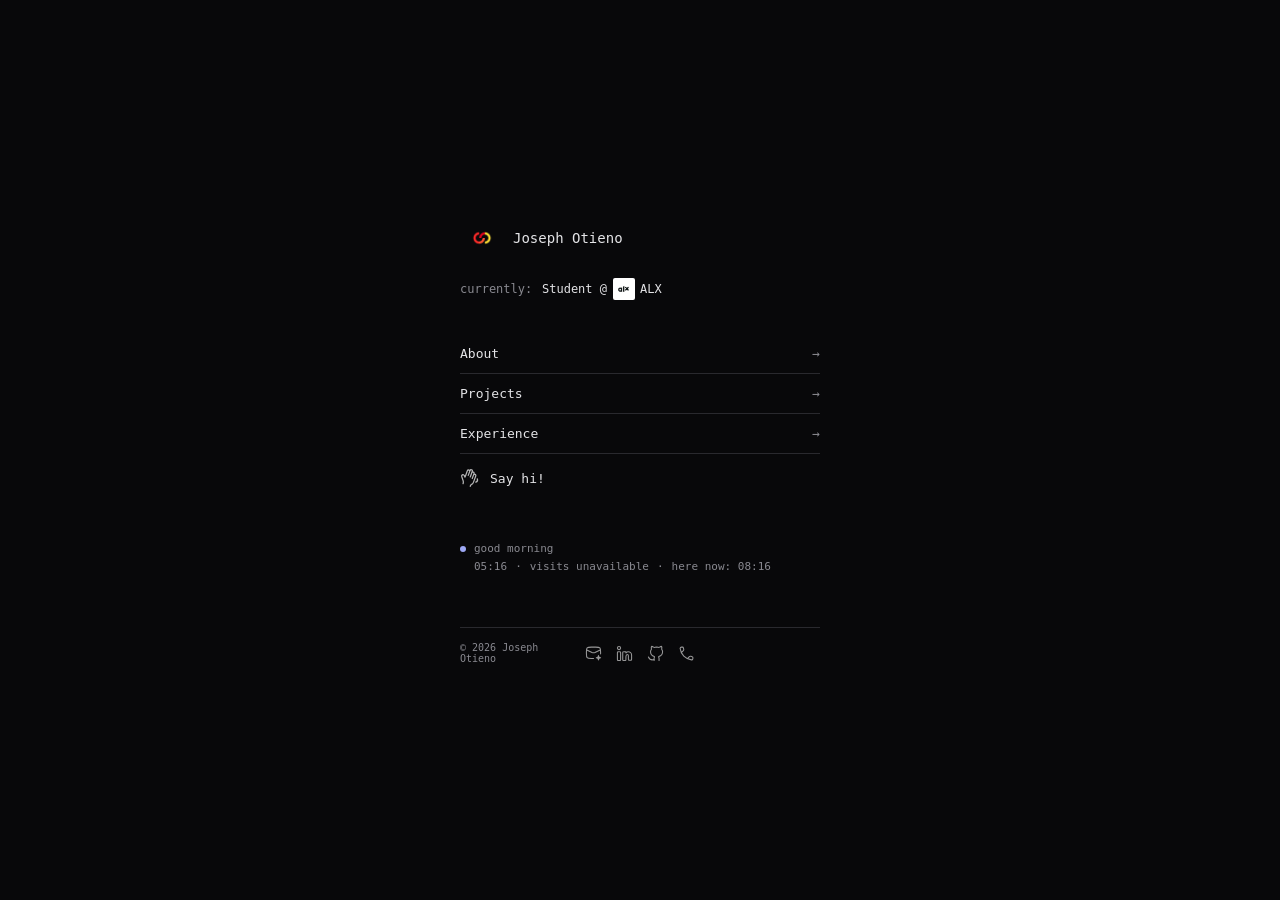
<file: index.html>
<!doctype html>
<html lang="en">
  <head>
    <meta charset="UTF-8" />
    <meta name="viewport" content="width=device-width, initial-scale=1.0" />
    <meta
      name="description"
      content="Joseph Otieno is a Nairobi-based Cloud Data Engineer and product builder."
    />
    <meta name="theme-color" content="#08080a" />
    <title>Joseph Otieno</title>
    <link rel="icon" href="favicon.png" type="image/png" sizes="192x192" />
    <link rel="apple-touch-icon" href="assets/personal-logo.png" />
    <link rel="preload" href="assets/personal-logo.png" as="image" />
    <link rel="stylesheet" href="styles.css" />
  </head>
  <body>
    <main class="profile" id="top">
      <header class="profile-header">
        <img class="brand-symbol" src="assets/personal-logo.png" alt="" />
        <h1>Joseph Otieno</h1>
      </header>

      <p class="currently-row">
        <span>currently:</span>
        <strong>Student @ <span class="alx-mark"><img src="assets/alx-logo.png" alt="" /><a href="https://www.alxafrica.com/" target="_blank" rel="noreferrer">ALX</a></span></strong>
      </p>

      <nav class="section-nav" aria-label="Portfolio sections">
        <a href="about.html">About <span aria-hidden="true">→</span></a>
        <a href="projects.html">Projects <span aria-hidden="true">→</span></a>
        <a href="experience.html">Experience <span aria-hidden="true">→</span></a>
      </nav>

      <div class="contact-row">
        <a class="say-hi" href="contact.html">
          <img src="assets/icons/waving-hand.svg" alt="" aria-hidden="true" />
          Say hi!
        </a>
      </div>

      <div class="local-status" aria-label="Visitor local time and location, Nairobi time, and site-wide visit count">
        <p class="status-greeting"><span class="location-dot"></span><span id="local-greeting">good night in Nairobi</span></p>
        <p class="status-details">
          <time id="local-time">--:--</time>
          <span aria-hidden="true">·</span>
          <span id="visit-count">visits unavailable</span>
          <span aria-hidden="true">·</span>
          <time id="nairobi-time" aria-label="Time in Nairobi">here now: --:--</time>
        </p>
      </div>

      <footer class="site-footer">
        <span>© <span id="year">2026</span> Joseph Otieno</span>
        <div class="footer-socials" aria-label="Contact and social links">
          <a href="mailto:24otienojoseph@gmail.com" aria-label="Email Joseph"><img src="assets/icons/email.svg" alt="" /></a>
          <a href="https://www.linkedin.com/in/joseph-otieno-data" target="_blank" rel="noreferrer" aria-label="Joseph on LinkedIn"><img src="assets/icons/linkedin.svg" alt="" /></a>
          <a href="https://github.com/Frosty-Medusir" target="_blank" rel="noreferrer" aria-label="Joseph on GitHub"><img src="assets/icons/github.svg" alt="" /></a>
          <a href="tel:+254115509192" aria-label="Call Joseph"><img src="assets/icons/phone.svg" alt="" /></a>
        </div>
      </footer>
    </main>
    <script src="script.js"></script>
  </body>
</html>
</file>
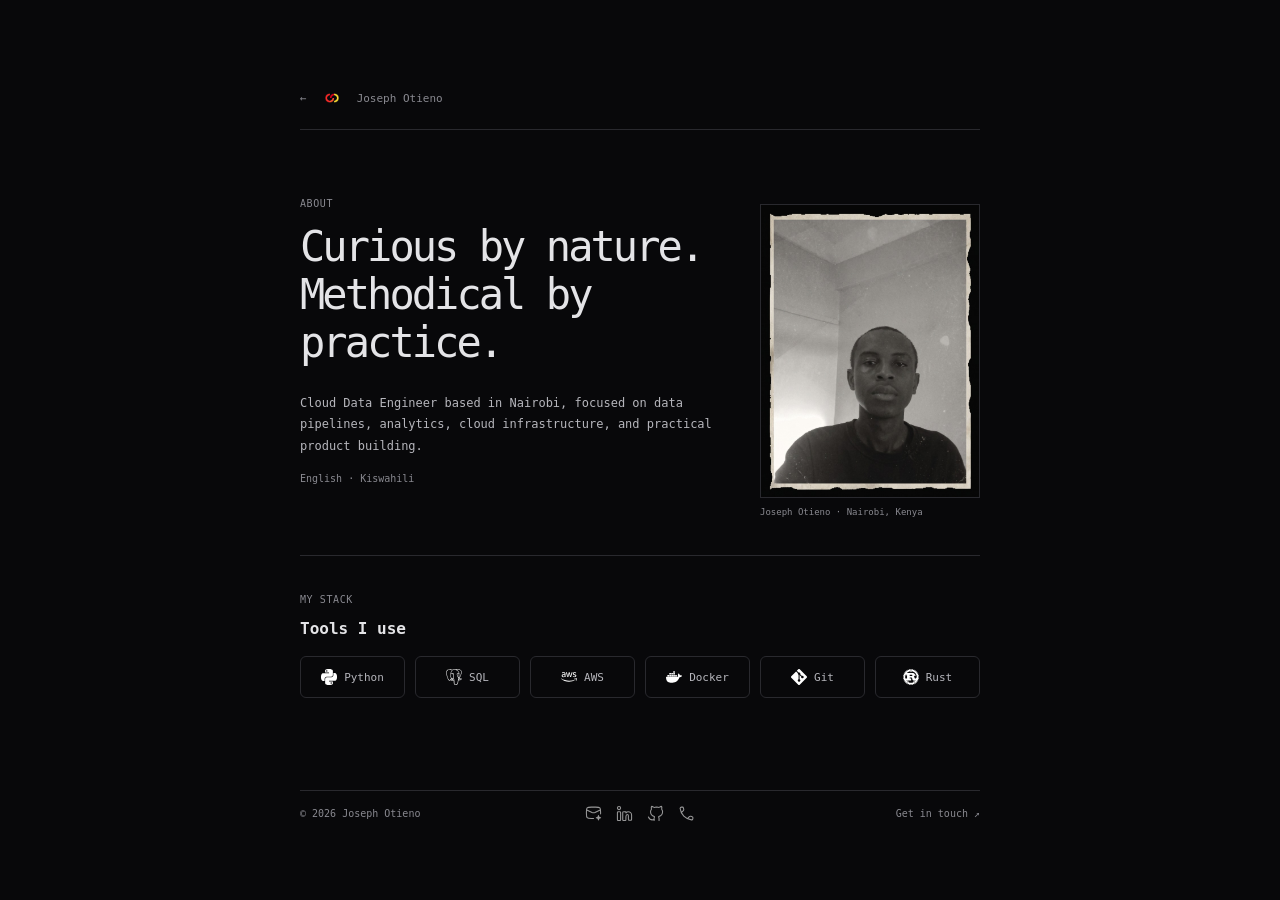
<file: about.html>
<!doctype html>
<html lang="en">
  <head>
    <meta charset="UTF-8" />
    <meta name="viewport" content="width=device-width, initial-scale=1.0" />
    <meta name="description" content="About Joseph Otieno, a Nairobi-based Cloud Data Engineer." />
    <meta name="theme-color" content="#08080a" />
    <title>About — Joseph Otieno</title>
    <link rel="icon" href="favicon.png" type="image/png" sizes="192x192" />
    <link rel="apple-touch-icon" href="assets/personal-logo.png" />
    <link rel="stylesheet" href="styles.css" />
  </head>
  <body>
    <main class="page-shell">
      <header class="page-top">
        <a class="home-link" href="index.html"><span aria-hidden="true">←</span><img src="assets/personal-logo.png" alt="" />Joseph Otieno</a>
      </header>
      <section class="page-content about-page">
        <div>
          <p class="page-kicker">About</p>
          <h1 class="page-title">Curious by nature.<br />Methodical by practice.</h1>
          <p class="page-copy">
            Cloud Data Engineer based in Nairobi, focused on data pipelines,
            analytics, cloud infrastructure, and practical product building.
          </p>
          <p class="languages">English · Kiswahili</p>
        </div>
        <figure class="portrait">
          <img
            src="assets/joseph-otieno.jpg"
            alt="Portrait of Joseph Otieno"
            width="768"
            height="1024"
            decoding="async"
          />
          <figcaption>Joseph Otieno · Nairobi, Kenya</figcaption>
        </figure>
      </section>
      <section class="tools-section" aria-labelledby="tools-heading">
        <p class="page-kicker">My stack</p>
        <h2 id="tools-heading">Tools I use</h2>
        <ul class="tools-list">
          <li><img src="assets/icons/python.svg" alt="" />Python</li>
          <li><img src="assets/icons/sql.svg" alt="" />SQL</li>
          <li><img src="assets/icons/aws.svg" alt="" />AWS</li>
          <li><img src="assets/icons/docker.svg" alt="" />Docker</li>
          <li><img src="assets/icons/git.svg" alt="" />Git</li>
          <li><img src="assets/icons/rust.svg" alt="" />Rust</li>
        </ul>
      </section>
      <footer class="site-footer">
        <span>© <span id="year">2026</span> Joseph Otieno</span>
        <div class="footer-socials" aria-label="Contact and social links">
          <a href="mailto:24otienojoseph@gmail.com" aria-label="Email Joseph"><img src="assets/icons/email.svg" alt="" /></a>
          <a href="https://www.linkedin.com/in/joseph-otieno-data" target="_blank" rel="noreferrer" aria-label="Joseph on LinkedIn"><img src="assets/icons/linkedin.svg" alt="" /></a>
          <a href="https://github.com/Frosty-Medusir" target="_blank" rel="noreferrer" aria-label="Joseph on GitHub"><img src="assets/icons/github.svg" alt="" /></a>
          <a href="tel:+254115509192" aria-label="Call Joseph"><img src="assets/icons/phone.svg" alt="" /></a>
        </div>
        <a href="contact.html">Get in touch ↗</a>
      </footer>
    </main>
    <script src="script.js"></script>
  </body>
</html>
</file>
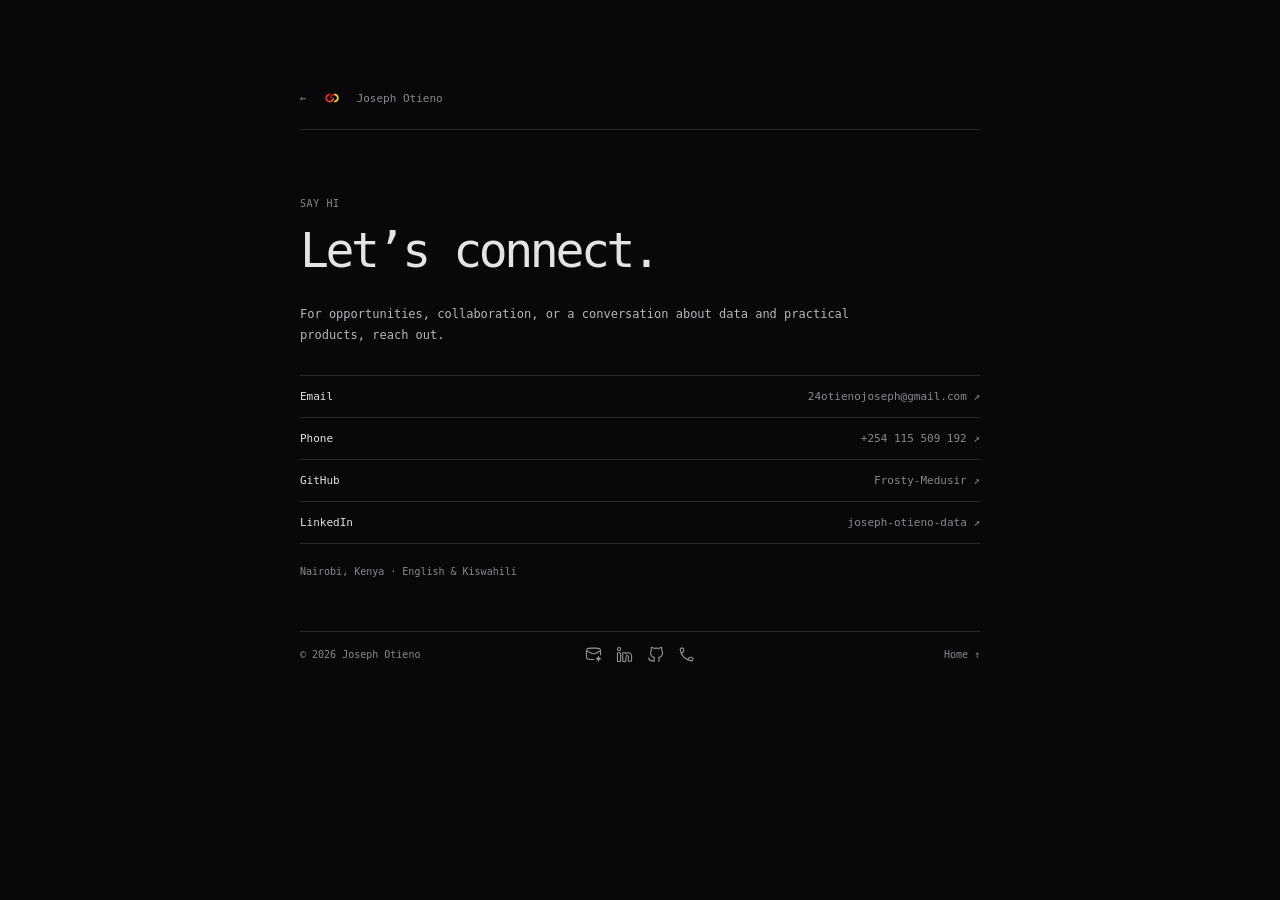
<file: contact.html>
<!doctype html>
<html lang="en">
  <head>
    <meta charset="UTF-8" />
    <meta name="viewport" content="width=device-width, initial-scale=1.0" />
    <meta name="description" content="Contact Joseph Otieno in Nairobi, Kenya." />
    <meta name="theme-color" content="#08080a" />
    <title>Contact — Joseph Otieno</title>
    <link rel="icon" href="favicon.png" type="image/png" sizes="192x192" />
    <link rel="apple-touch-icon" href="assets/personal-logo.png" />
    <link rel="stylesheet" href="styles.css" />
  </head>
  <body>
    <main class="page-shell">
      <header class="page-top">
        <a class="home-link" href="index.html"><span aria-hidden="true">←</span><img src="assets/personal-logo.png" alt="" />Joseph Otieno</a>
      </header>
      <section class="page-content contact-page">
        <p class="page-kicker">Say hi</p>
        <h1 class="page-title">Let’s connect.</h1>
        <p class="page-copy">
          For opportunities, collaboration, or a conversation about data and
          practical products, reach out.
        </p>
        <div class="contact-list">
          <a href="mailto:24otienojoseph@gmail.com">Email <span>24otienojoseph@gmail.com ↗</span></a>
          <a href="tel:+254115509192">Phone <span>+254 115 509 192 ↗</span></a>
          <a href="https://github.com/Frosty-Medusir" target="_blank" rel="noreferrer">GitHub <span>Frosty-Medusir ↗</span></a>
          <a href="https://www.linkedin.com/in/joseph-otieno-data" target="_blank" rel="noreferrer">LinkedIn <span>joseph-otieno-data ↗</span></a>
        </div>
        <p class="project-note">Nairobi, Kenya · English &amp; Kiswahili</p>
      </section>
      <footer class="site-footer">
        <span>© <span id="year">2026</span> Joseph Otieno</span>
        <div class="footer-socials" aria-label="Contact and social links">
          <a href="mailto:24otienojoseph@gmail.com" aria-label="Email Joseph"><img src="assets/icons/email.svg" alt="" /></a>
          <a href="https://www.linkedin.com/in/joseph-otieno-data" target="_blank" rel="noreferrer" aria-label="Joseph on LinkedIn"><img src="assets/icons/linkedin.svg" alt="" /></a>
          <a href="https://github.com/Frosty-Medusir" target="_blank" rel="noreferrer" aria-label="Joseph on GitHub"><img src="assets/icons/github.svg" alt="" /></a>
          <a href="tel:+254115509192" aria-label="Call Joseph"><img src="assets/icons/phone.svg" alt="" /></a>
        </div>
        <a href="index.html">Home ↑</a>
      </footer>
    </main>
    <script src="script.js"></script>
  </body>
</html>
</file>
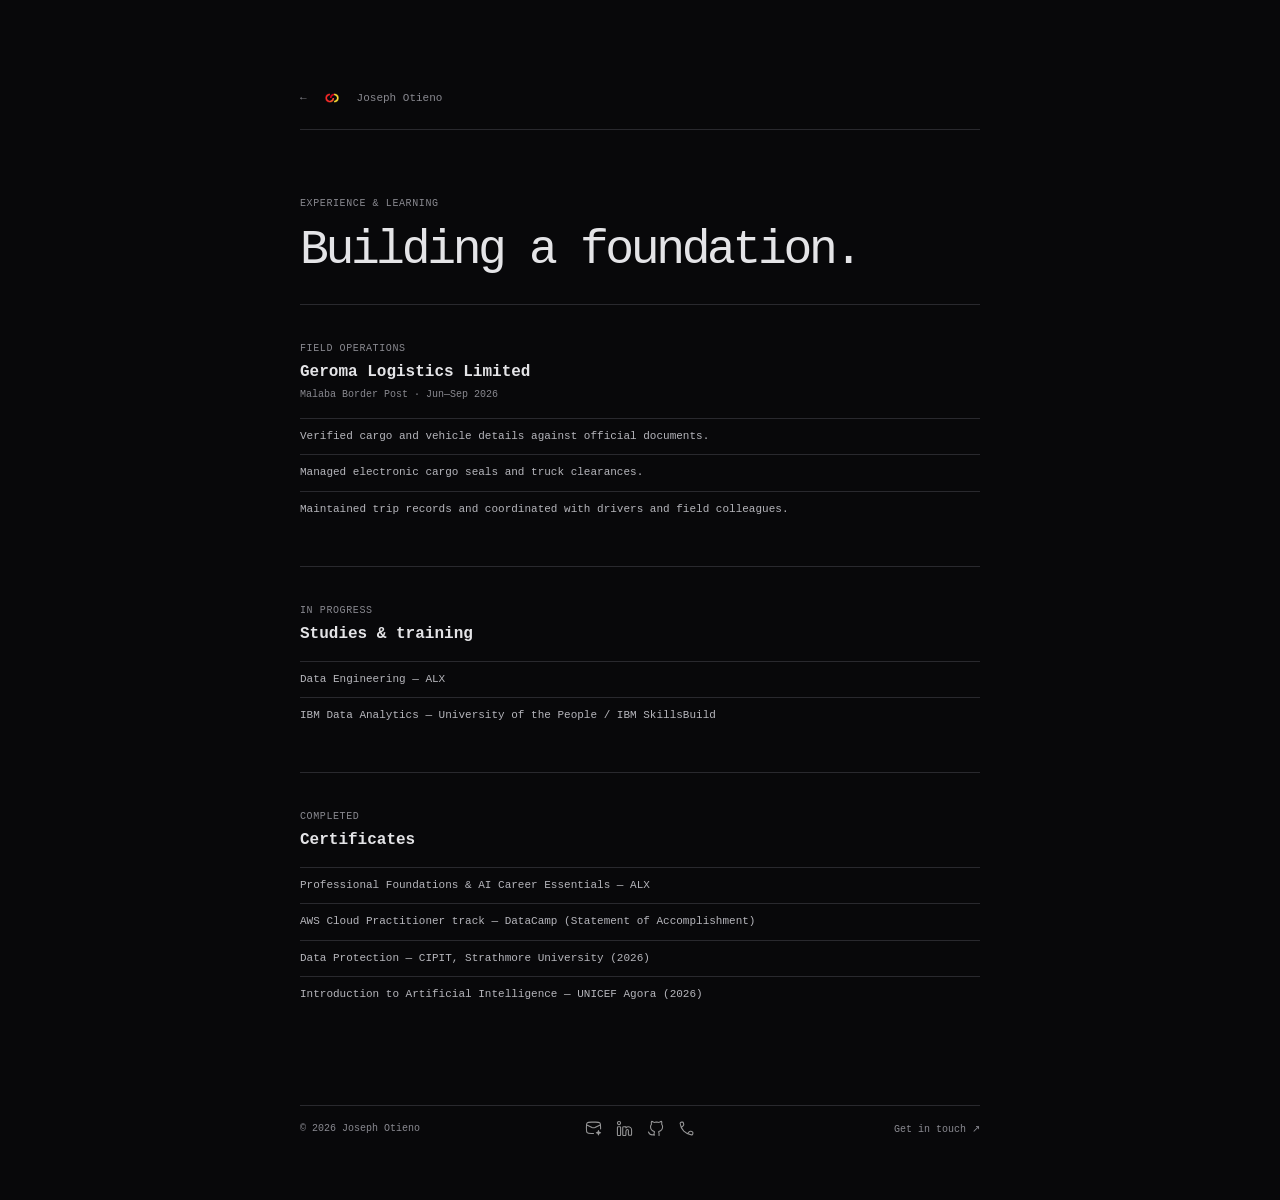
<file: experience.html>
<!doctype html>
<html lang="en">
  <head>
    <meta charset="UTF-8" />
    <meta name="viewport" content="width=device-width, initial-scale=1.0" />
    <meta name="description" content="Joseph Otieno's field operations experience and data engineering studies." />
    <meta name="theme-color" content="#08080a" />
    <title>Experience — Joseph Otieno</title>
    <link rel="icon" href="favicon.png" type="image/png" sizes="192x192" />
    <link rel="apple-touch-icon" href="assets/personal-logo.png" />
    <link rel="stylesheet" href="styles.css" />
  </head>
  <body>
    <main class="page-shell">
      <header class="page-top">
        <a class="home-link" href="index.html"><span aria-hidden="true">←</span><img src="assets/personal-logo.png" alt="" />Joseph Otieno</a>
      </header>
      <section class="page-content">
        <p class="page-kicker">Experience &amp; learning</p>
        <h1 class="page-title">Building a foundation.</h1>

        <article class="experience-page-item">
          <div class="experience-page-heading">
            <div>
              <p class="page-kicker">Field Operations</p>
              <h2>Geroma Logistics Limited</h2>
              <p class="project-note">Malaba Border Post · Jun—Sep 2026</p>
            </div>
          </div>
          <ul class="experience-list">
            <li>Verified cargo and vehicle details against official documents.</li>
            <li>Managed electronic cargo seals and truck clearances.</li>
            <li>Maintained trip records and coordinated with drivers and field colleagues.</li>
          </ul>
        </article>

        <article class="experience-page-item">
          <p class="page-kicker">In progress</p>
          <h2>Studies &amp; training</h2>
          <ul class="experience-list">
            <li>Data Engineering — ALX</li>
            <li>IBM Data Analytics — University of the People / IBM SkillsBuild</li>
          </ul>
        </article>

        <article class="experience-page-item">
          <p class="page-kicker">Completed</p>
          <h2>Certificates</h2>
          <ul class="experience-list">
            <li>Professional Foundations &amp; AI Career Essentials — ALX</li>
            <li>AWS Cloud Practitioner track — DataCamp (Statement of Accomplishment)</li>
            <li>Data Protection — CIPIT, Strathmore University (2026)</li>
            <li>Introduction to Artificial Intelligence — UNICEF Agora (2026)</li>
          </ul>
        </article>
      </section>
      <footer class="site-footer">
        <span>© <span id="year">2026</span> Joseph Otieno</span>
        <div class="footer-socials" aria-label="Contact and social links">
          <a href="mailto:24otienojoseph@gmail.com" aria-label="Email Joseph"><img src="assets/icons/email.svg" alt="" /></a>
          <a href="https://www.linkedin.com/in/joseph-otieno-data" target="_blank" rel="noreferrer" aria-label="Joseph on LinkedIn"><img src="assets/icons/linkedin.svg" alt="" /></a>
          <a href="https://github.com/Frosty-Medusir" target="_blank" rel="noreferrer" aria-label="Joseph on GitHub"><img src="assets/icons/github.svg" alt="" /></a>
          <a href="tel:+254115509192" aria-label="Call Joseph"><img src="assets/icons/phone.svg" alt="" /></a>
        </div>
        <a href="contact.html">Get in touch ↗</a>
      </footer>
    </main>
    <script src="script.js"></script>
  </body>
</html>
</file>
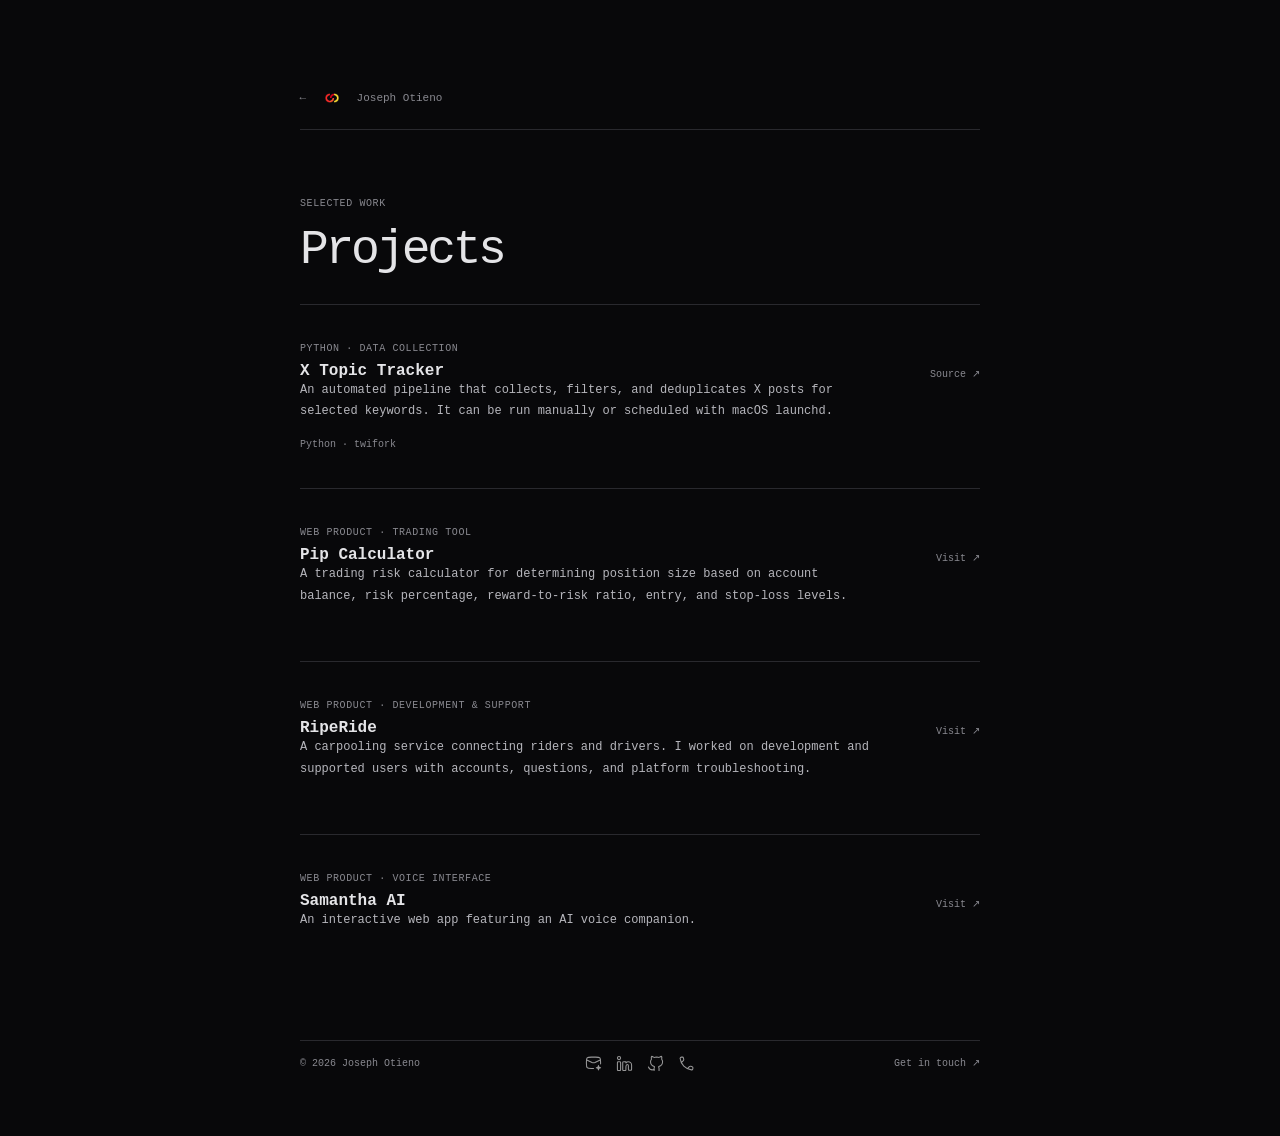
<file: projects.html>
<!doctype html>
<html lang="en">
  <head>
    <meta charset="UTF-8" />
    <meta name="viewport" content="width=device-width, initial-scale=1.0" />
    <meta name="description" content="Selected data and product projects by Joseph Otieno." />
    <meta name="theme-color" content="#08080a" />
    <title>Projects — Joseph Otieno</title>
    <link rel="icon" href="favicon.png" type="image/png" sizes="192x192" />
    <link rel="apple-touch-icon" href="assets/personal-logo.png" />
    <link rel="stylesheet" href="styles.css" />
  </head>
  <body>
    <main class="page-shell">
      <header class="page-top">
        <a class="home-link" href="index.html"><span aria-hidden="true">←</span><img src="assets/personal-logo.png" alt="" />Joseph Otieno</a>
      </header>
      <section class="page-content">
        <p class="page-kicker">Selected work</p>
        <h1 class="page-title">Projects</h1>

        <article class="project-page-item">
          <div class="project-page-heading">
            <div>
              <p class="page-kicker">Python · Data collection</p>
              <h2>X Topic Tracker</h2>
            </div>
            <a class="outbound-link" href="https://github.com/Kodovoz-labs/x-topic-scraper" target="_blank" rel="noreferrer">Source ↗</a>
          </div>
          <p class="page-copy">
            An automated pipeline that collects, filters, and deduplicates X
            posts for selected keywords. It can be run manually or scheduled
            with macOS launchd.
          </p>
          <p class="project-note">Python · twifork</p>
        </article>

        <article class="project-page-item">
          <div class="project-page-heading">
            <div>
              <p class="page-kicker">Web product · Trading tool</p>
              <h2>Pip Calculator</h2>
            </div>
            <a class="outbound-link" href="https://pipscalculator-kappa.vercel.app/" target="_blank" rel="noreferrer">Visit ↗</a>
          </div>
          <p class="page-copy">
            A trading risk calculator for determining position size based on
            account balance, risk percentage, reward-to-risk ratio, entry,
            and stop-loss levels.
          </p>
        </article>

        <article class="project-page-item">
          <div class="project-page-heading">
            <div>
              <p class="page-kicker">Web product · Development &amp; support</p>
              <h2>RipeRide</h2>
            </div>
            <a class="outbound-link" href="https://riperide.lovable.app" target="_blank" rel="noreferrer">Visit ↗</a>
          </div>
          <p class="page-copy">
            A carpooling service connecting riders and drivers. I worked on
            development and supported users with accounts, questions, and
            platform troubleshooting.
          </p>
        </article>

        <article class="project-page-item">
          <div class="project-page-heading">
            <div>
              <p class="page-kicker">Web product · Voice interface</p>
              <h2>Samantha AI</h2>
            </div>
            <a class="outbound-link" href="https://frostyszn1.lovable.app" target="_blank" rel="noreferrer">Visit ↗</a>
          </div>
          <p class="page-copy">
            An interactive web app featuring an AI voice companion.
          </p>
        </article>
      </section>
      <footer class="site-footer">
        <span>© <span id="year">2026</span> Joseph Otieno</span>
        <div class="footer-socials" aria-label="Contact and social links">
          <a href="mailto:24otienojoseph@gmail.com" aria-label="Email Joseph"><img src="assets/icons/email.svg" alt="" /></a>
          <a href="https://www.linkedin.com/in/joseph-otieno-data" target="_blank" rel="noreferrer" aria-label="Joseph on LinkedIn"><img src="assets/icons/linkedin.svg" alt="" /></a>
          <a href="https://github.com/Frosty-Medusir" target="_blank" rel="noreferrer" aria-label="Joseph on GitHub"><img src="assets/icons/github.svg" alt="" /></a>
          <a href="tel:+254115509192" aria-label="Call Joseph"><img src="assets/icons/phone.svg" alt="" /></a>
        </div>
        <a href="contact.html">Get in touch ↗</a>
      </footer>
    </main>
    <script src="script.js"></script>
  </body>
</html>
</file>
<file: styles.css>
:root {
  color-scheme: dark;
  --bg: #08080a;
  --text: #e4e4e7;
  --muted: #898990;
  --line: #29292e;
  --accent: #c85a4b;
}

* { box-sizing: border-box; }
html { scroll-behavior: smooth; }
body {
  margin: 0;
  background: var(--bg);
  color: var(--text);
  font-family: ui-monospace, SFMono-Regular, Menlo, Monaco, Consolas, monospace;
  font-size: 13px;
  -webkit-font-smoothing: antialiased;
}

.profile > *,
.page-shell > * {
  animation: portfolio-reveal 360ms cubic-bezier(0.2, 0.7, 0.25, 1) both;
}
.profile > :nth-child(2),
.page-shell > :nth-child(2) { animation-delay: 40ms; }
.profile > :nth-child(3),
.page-shell > :nth-child(3) { animation-delay: 80ms; }
.profile > :nth-child(4),
.page-shell > :nth-child(4) { animation-delay: 120ms; }
.profile > :nth-child(5),
.page-shell > :nth-child(5) { animation-delay: 160ms; }
.profile > :nth-child(6),
.page-shell > :nth-child(6) { animation-delay: 200ms; }
@keyframes portfolio-reveal {
  from { opacity: 0; transform: translateY(5px); }
  to { opacity: 1; transform: translateY(0); }
}
a { color: inherit; text-decoration: none; }
a:hover { color: var(--accent); }

.profile {
  width: min(100% - 40px, 360px);
  margin: clamp(110px, 24vh, 220px) auto 90px;
}
.page-shell {
  width: min(100% - 48px, 680px);
  margin: clamp(38px, 9vh, 88px) auto 60px;
}
.page-top {
  display: flex;
  justify-content: space-between;
  align-items: center;
  gap: 24px;
  padding-bottom: 14px;
  border-bottom: 1px solid var(--line);
}
.home-link {
  color: var(--muted);
  font-size: 11px;
}
.page-content { margin-top: 68px; }
.page-kicker {
  margin: 0 0 14px;
  color: var(--muted);
  font-size: 10px;
  letter-spacing: 0.06em;
  text-transform: uppercase;
}
.page-title {
  margin: 0 0 26px;
  font-size: clamp(30px, 6vw, 48px);
  font-weight: 400;
  line-height: 1.14;
  letter-spacing: -0.07em;
}
.page-copy {
  max-width: 580px;
  margin: 0 0 16px;
  color: #b6b6bc;
  font-size: 12px;
  line-height: 1.8;
}
.about-page {
  display: grid;
  grid-template-columns: minmax(0, 1fr) 220px;
  gap: 42px;
  align-items: start;
}
.about-page .page-title { font-size: clamp(30px, 5vw, 42px); }
.portrait { margin: 6px 0 0; }
.portrait img {
  display: block;
  width: 100%;
  height: auto;
  border: 1px solid var(--line);
}
.portrait figcaption {
  margin-top: 9px;
  color: var(--muted);
  font-size: 9px;
}
.tools-section {
  margin-top: 38px;
  padding: 38px 0;
  border-top: 1px solid var(--line);
}
.tools-section h2 {
  margin: 0 0 18px;
  font-size: 16px;
  font-weight: 700;
}
.tools-list {
  display: grid;
  grid-template-columns: repeat(6, minmax(0, 1fr));
  gap: 10px;
  margin: 0;
  padding: 0;
  list-style: none;
}
.tools-list li {
  display: flex;
  align-items: center;
  justify-content: center;
  gap: 7px;
  padding: 12px 10px;
  border: 1px solid var(--line);
  border-radius: 6px;
  color: #b6b6bc;
  font-size: 11px;
  text-align: center;
}
.tools-list img {
  width: 16px;
  height: 16px;
  filter: brightness(0) invert(1);
}
.languages, .project-note {
  color: var(--muted);
  font-size: 10px;
}
.project-page-item, .experience-page-item {
  padding: 38px 0;
  border-top: 1px solid var(--line);
}
.project-page-heading {
  display: flex;
  justify-content: space-between;
  align-items: end;
  gap: 20px;
}
.project-page-heading .page-kicker { margin-bottom: 8px; }
.project-page-heading h2, .experience-page-item h2 {
  margin: 0;
  font-size: 16px;
  font-weight: 700;
}
.outbound-link {
  flex: 0 0 auto;
  color: var(--muted);
  font-size: 10px;
}
.project-page-item > .project-note { margin: 10px 0 0; }
.experience-page-item .page-kicker { margin-bottom: 9px; }
.experience-page-item .project-note { margin: 8px 0 0; }
.experience-list {
  margin: 18px 0 0;
  padding: 0;
  list-style: none;
}
.experience-list li {
  padding: 9px 0;
  border-top: 1px solid var(--line);
  color: #b6b6bc;
  font-size: 11px;
  line-height: 1.6;
}
.contact-page .page-copy { margin-bottom: 28px; }
.contact-list { border-top: 1px solid var(--line); }
.contact-list a {
  display: flex;
  justify-content: space-between;
  gap: 20px;
  padding: 14px 0;
  border-bottom: 1px solid var(--line);
  font-size: 11px;
}
.contact-list a span { color: var(--muted); text-align: right; }
.contact-page > .project-note { margin-top: 22px; }
.profile-header {
  display: flex;
  align-items: center;
  gap: 9px;
  margin-bottom: 12px;
}
.brand-symbol { width: 44px; height: 44px; object-fit: contain; }
.profile-header h1 {
  margin: 0;
  font-size: 14px;
  font-weight: 500;
}
.currently-row {
  display: grid;
  grid-template-columns: 80px 1fr;
  align-items: center;
  gap: 2px;
  margin: 18px 0 34px;
  color: var(--muted);
  font-size: 12px;
}
.currently-row strong {
  display: inline-flex;
  align-items: center;
  gap: 6px;
  flex-wrap: wrap;
  color: var(--text);
  font-weight: 400;
}
.alx-mark { display: inline-flex; align-items: center; gap: 5px; }
.alx-mark img {
  width: 22px;
  height: 22px;
  padding: 2px;
  border-radius: 2px;
  background: #fff;
  object-fit: contain;
}
.section-nav { margin: 0; }
.section-nav a {
  display: flex;
  justify-content: space-between;
  align-items: center;
  padding: 12px 0;
  border-bottom: 1px solid var(--line);
  font-size: 13px;
}
.section-nav a span {
  color: var(--muted);
  transition: transform 160ms ease, color 160ms ease;
}
.section-nav a:hover span {
  color: var(--accent);
  transform: translateX(3px);
}
.contact-row {
  display: flex;
  align-items: center;
  justify-content: space-between;
  padding: 14px 0;
}
.say-hi { display: flex; align-items: center; gap: 10px; }
.say-hi img {
  width: 20px;
  height: 20px;
  filter: invert(1);
  opacity: 0.7;
  transition: opacity 160ms ease;
}
.say-hi:hover img { opacity: 1; }
.footer-socials { display: flex; align-items: center; gap: 14px; }
.footer-socials img {
  display: block;
  width: 17px;
  height: 17px;
  filter: invert(1);
  opacity: 0.58;
  transition: opacity 160ms ease;
}
.footer-socials a:hover img { opacity: 1; }
.local-status {
  display: grid;
  gap: 5px;
  margin: 40px 0 0;
  color: var(--muted);
  font-size: 11px;
}
.status-greeting {
  display: flex;
  align-items: center;
  gap: 8px;
  margin: 0;
}
.status-details {
  display: flex;
  align-items: center;
  gap: 8px;
  margin: 0 0 0 14px;
}
.home-link { display: inline-flex; align-items: center; gap: 8px; }
.home-link img { width: 34px; height: 34px; object-fit: contain; }
.location-dot {
  width: 6px;
  height: 6px;
  border-radius: 50%;
  background: #9da8f4;
}

.detail-section {
  margin-top: 82px;
  scroll-margin-top: 28px;
}
.section-label {
  margin: 0 0 16px;
  color: var(--muted);
  font-size: 11px;
}
.detail-section > p:not(.section-label) {
  color: #b6b6bc;
  font-size: 12px;
  line-height: 1.8;
}
.detail-section .languages { color: var(--muted); }
.project, .experience {
  padding: 15px 0;
  border-top: 1px solid var(--line);
}
.project-heading {
  display: flex;
  align-items: center;
  justify-content: space-between;
}
.project-heading h2, .experience h2 {
  margin: 0;
  font-size: 13px;
  font-weight: 500;
}
.project-heading > a { color: var(--muted); }
.project > p, .experience > p {
  margin: 8px 0 0;
  color: #aaaab1;
  font-size: 11px;
  line-height: 1.7;
}
.tracker-flow {
  position: relative;
  display: grid;
  grid-template-columns: 118px 1fr 118px 1fr 118px;
  align-items: center;
  gap: 8px;
  margin-top: 16px;
  min-height: 210px;
  padding: 18px 14px 12px;
  border: 1px solid var(--line);
  border-radius: 10px;
  background:
    radial-gradient(circle at 50% 55%, rgba(56, 189, 248, 0.07), transparent 32%),
    #0F172A;
  color: #d0d0d5;
  font-size: 8px;
  letter-spacing: 0.02em;
  overflow: hidden;
}
.pipeline-stage {
  position: relative;
  height: 170px;
  border: 1px solid rgba(125, 211, 252, 0.12);
  border-radius: 12px;
  background: linear-gradient(145deg, rgba(30, 41, 59, 0.92), rgba(15, 23, 42, 0.72));
  box-shadow: 0 12px 30px rgba(2, 8, 23, 0.25), inset 0 1px rgba(255, 255, 255, 0.025);
  transform: perspective(500px) rotateX(3deg);
}
.stage-label {
  position: absolute;
  bottom: 9px;
  left: 0;
  width: 100%;
  color: #94a3b8;
  font-size: 8px;
  text-align: center;
  text-transform: uppercase;
  letter-spacing: 0.12em;
}
.terminal-window {
  position: absolute;
  top: 29px;
  left: 15px;
  width: 88px;
  height: 68px;
  border: 1px solid rgba(125, 211, 252, 0.34);
  border-radius: 7px;
  background: rgba(15, 23, 42, 0.96);
  box-shadow: 0 0 18px rgba(56, 189, 248, 0.12), 0 10px 18px rgba(2, 8, 23, 0.3);
}
.terminal-top {
  display: flex;
  gap: 4px;
  height: 18px;
  align-items: center;
  padding: 0 7px;
  border-bottom: 1px solid rgba(148, 163, 184, 0.12);
}
.terminal-top span {
  width: 5px;
  height: 5px;
  border-radius: 50%;
  background: #64748b;
}
.terminal-top span:first-child { background: #38bdf8; }
.terminal-top span:nth-child(2) { background: #22d3ee; }
.terminal-top span:last-child { background: #818cf8; }
.terminal-body {
  display: flex;
  align-items: center;
  gap: 9px;
  padding: 18px 11px;
  color: #67e8f9;
}
.terminal-prompt { font-size: 13px; }
.terminal-spinner {
  width: 23px;
  height: 23px;
  border: 2px solid rgba(125, 211, 252, 0.16);
  border-top-color: #22d3ee;
  border-right-color: #38bdf8;
  border-radius: 50%;
  filter: drop-shadow(0 0 5px #38bdf8);
  animation: pipeline-spin 1.2s linear infinite;
}
.auth-badge {
  position: absolute;
  z-index: 4;
  right: 4px;
  bottom: 47px;
  padding: 4px 5px;
  border: 1px solid rgba(34, 211, 238, 0.45);
  border-radius: 5px;
  background: rgba(8, 145, 178, 0.18);
  color: #67e8f9;
  box-shadow: 0 0 12px rgba(34, 211, 238, 0.16);
  font-size: 7px;
  letter-spacing: 0.08em;
}
.pipeline-line {
  position: relative;
  height: 2px;
  background: linear-gradient(90deg, rgba(56, 189, 248, 0.25), #22d3ee, rgba(56, 189, 248, 0.25));
  box-shadow: 0 0 8px rgba(34, 211, 238, 0.38);
}
.pipeline-line::after {
  position: absolute;
  right: 2px;
  top: -3px;
  width: 6px;
  height: 6px;
  border-top: 1px solid #67e8f9;
  border-right: 1px solid #67e8f9;
  content: "";
  transform: rotate(45deg);
}
.pipeline-particle {
  position: absolute;
  z-index: 3;
  top: -3px;
  left: 0;
  width: 8px;
  height: 8px;
  border-radius: 50%;
  background: #67e8f9;
  box-shadow: 0 0 12px #22d3ee;
  animation: pipeline-travel 3s ease-in-out infinite;
}
.pipeline-line-two .pipeline-particle { animation-delay: 1.5s; }
.python-stage { border-color: rgba(34, 211, 238, 0.2); }
.post-stack {
  position: absolute;
  top: 22px;
  left: 8px;
  width: 54px;
  height: 75px;
}
.post-card {
  position: absolute;
  width: 44px;
  height: 31px;
  border: 1px solid rgba(125, 211, 252, 0.32);
  border-radius: 5px;
  background: rgba(30, 41, 59, 0.94);
  box-shadow: 0 5px 12px rgba(2, 8, 23, 0.25);
}
.post-card i {
  position: absolute;
  top: 6px;
  left: 6px;
  width: 7px;
  height: 7px;
  border-radius: 50%;
  background: #38bdf8;
  box-shadow: 0 0 7px rgba(56, 189, 248, 0.7);
}
.post-card b {
  position: absolute;
  left: 16px;
  top: 8px;
  width: 21px;
  height: 2px;
  background: #64748b;
  box-shadow: 0 6px #334155, 0 12px #334155;
}
.post-card-one { left: 4px; top: 2px; transform: rotate(-5deg); animation: card-one 3.8s ease-in-out infinite; }
.post-card-two { left: 8px; top: 22px; transform: rotate(3deg); animation: card-two 3.8s ease-in-out infinite; }
.post-card-three { left: 3px; top: 43px; transform: rotate(-2deg); animation: card-three 3.8s ease-in-out infinite; }
.python-funnel {
  position: absolute;
  top: 31px;
  right: 12px;
  width: 58px;
  height: 77px;
  clip-path: polygon(0 0, 100% 0, 64% 55%, 64% 100%, 36% 100%, 36% 55%);
  background: linear-gradient(135deg, rgba(56, 189, 248, 0.52), rgba(34, 211, 238, 0.12));
  border: 1px solid rgba(103, 232, 249, 0.5);
  filter: drop-shadow(0 0 10px rgba(34, 211, 238, 0.18));
  animation: funnel-glow 2.8s ease-in-out infinite;
}
.funnel-rim {
  position: absolute;
  top: 5px;
  left: 6px;
  width: 46px;
  height: 8px;
  border: 1px solid #67e8f9;
  border-radius: 50%;
  background: rgba(34, 211, 238, 0.12);
}
.funnel-mesh {
  position: absolute;
  left: 9px;
  top: 20px;
  width: 40px;
  height: 38px;
  opacity: 0.75;
  background:
    repeating-linear-gradient(90deg, transparent 0 8px, rgba(103, 232, 249, 0.42) 8px 9px),
    repeating-linear-gradient(0deg, transparent 0 8px, rgba(103, 232, 249, 0.42) 8px 9px);
}
.python-mark {
  position: absolute;
  left: 47px;
  bottom: 49px;
  z-index: 5;
  display: grid;
  width: 24px;
  height: 24px;
  place-items: center;
  border: 1px solid rgba(147, 197, 253, 0.5);
  border-radius: 50%;
  background: #172554;
  color: #cfeeff;
  box-shadow: 0 0 12px rgba(56, 189, 248, 0.24);
  font-size: 8px;
}
.file-stack {
  position: absolute;
  top: 28px;
  left: 12px;
  width: 49px;
  height: 68px;
}
.file-icon {
  position: absolute;
  display: grid;
  width: 38px;
  height: 48px;
  place-items: end center;
  padding-bottom: 7px;
  border: 1px solid rgba(125, 211, 252, 0.38);
  border-radius: 4px;
  background: linear-gradient(145deg, rgba(51, 65, 85, 0.92), rgba(15, 23, 42, 0.96));
  color: #67e8f9;
  font-size: 7px;
  box-shadow: 0 8px 16px rgba(2, 8, 23, 0.32);
}
.file-icon::before {
  position: absolute;
  top: -1px;
  right: -1px;
  width: 10px;
  height: 10px;
  border-bottom: 1px solid rgba(125, 211, 252, 0.38);
  border-left: 1px solid rgba(125, 211, 252, 0.38);
  background: #1e293b;
  content: "";
  clip-path: polygon(100% 0, 100% 100%, 0 100%);
}
.json-file { left: 0; top: 0; transform: rotate(-4deg); }
.csv-file { left: 9px; top: 17px; transform: rotate(3deg); }
.database-cylinder {
  position: absolute;
  right: 10px;
  bottom: 60px;
  width: 47px;
  height: 58px;
  filter: drop-shadow(0 0 9px rgba(34, 211, 238, 0.16));
}
.database-top,
.database-body {
  position: absolute;
  left: 0;
  width: 47px;
  border: 1px solid rgba(103, 232, 249, 0.58);
  background: linear-gradient(180deg, rgba(14, 116, 144, 0.52), rgba(30, 41, 59, 0.9));
}
.database-top {
  top: 0;
  z-index: 2;
  height: 16px;
  border-radius: 50%;
  box-shadow: inset 0 2px 5px rgba(103, 232, 249, 0.18);
}
.database-body {
  top: 8px;
  height: 43px;
  border-top: 0;
  border-radius: 0 0 50% 50% / 0 0 18% 18%;
}
.database-body::after {
  position: absolute;
  left: 3px;
  right: 3px;
  bottom: 10px;
  height: 1px;
  background: rgba(103, 232, 249, 0.35);
  content: "";
  box-shadow: 0 -13px rgba(103, 232, 249, 0.25);
}
@keyframes pipeline-spin {
  to { transform: rotate(360deg); }
}
@keyframes pipeline-travel {
  0%, 10% { left: 0; opacity: 0; }
  18%, 82% { opacity: 1; }
  90%, 100% { left: calc(100% - 8px); opacity: 0; }
}
@keyframes funnel-glow {
  0%, 100% { filter: drop-shadow(0 0 7px rgba(34, 211, 238, 0.12)); }
  50% { filter: drop-shadow(0 0 14px rgba(34, 211, 238, 0.34)); }
}
@keyframes card-one {
  0%, 20%, 100% { transform: translate(0, 0) rotate(-5deg); opacity: 1; }
  70%, 90% { transform: translate(12px, 8px) rotate(2deg); opacity: 0.15; }
}
@keyframes card-two {
  0%, 20%, 100% { transform: translate(0, 0) rotate(3deg); opacity: 1; }
  70%, 90% { transform: translate(14px, -12px) rotate(-2deg); opacity: 0.15; }
}
@keyframes card-three {
  0%, 20%, 100% { transform: translate(0, 0) rotate(-2deg); opacity: 1; }
  70%, 90% { transform: translate(14px, -28px) rotate(3deg); opacity: 0.15; }
}
.project > p.project-note, .experience > p.project-note {
  color: var(--muted);
  font-size: 10px;
}
footer {
  display: grid;
  grid-template-columns: minmax(0, 1fr) auto minmax(0, 1fr);
  align-items: center;
  gap: 20px;
  margin-top: 54px;
  padding-top: 14px;
  border-top: 1px solid var(--line);
  color: var(--muted);
  font-size: 10px;
}
footer a { color: var(--muted); }
.site-footer > a:last-child { justify-self: end; }

@media (max-width: 420px) {
  .profile { margin-top: 12vh; }
  .tracker-flow { gap: 5px; padding: 12px 7px; font-size: 7px; }
  .pipeline-animation {
    grid-template-columns: 94px 1fr 94px 1fr 94px;
  }
  .pipeline-animation .pipeline-stage {
    height: 160px;
  }
  .pipeline-animation .terminal-window {
    left: 9px;
    width: 76px;
  }
  .pipeline-animation .post-stack {
    left: 4px;
  }
  .pipeline-animation .python-funnel {
    right: 7px;
  }
  .pipeline-animation .python-mark {
    left: 39px;
  }
  .pipeline-animation .database-cylinder {
    right: 5px;
  }
}
@media (max-width: 600px) {
  .page-shell { width: min(100% - 36px, 440px); margin-top: 26px; }
  .page-top { align-items: flex-start; flex-direction: column; gap: 14px; }
  .page-content { margin-top: 48px; }
  .about-page { grid-template-columns: 1fr; gap: 28px; }
  .tools-list { grid-template-columns: repeat(2, minmax(0, 1fr)); }
  .portrait { width: min(100%, 300px); }
  footer.site-footer {
    grid-template-columns: 1fr auto;
    row-gap: 14px;
  }
  .site-footer .footer-socials { grid-column: 1 / -1; grid-row: 2; }
  .site-footer > a:last-child { grid-column: 2; grid-row: 1; }
}
@media (prefers-reduced-motion: reduce) {
  html { scroll-behavior: auto; }
  *, *::before, *::after { transition-duration: 0.01ms !important; }
  .profile > *,
  .page-shell > * { animation: none !important; }
  .terminal-spinner,
  .pipeline-particle,
  .post-card,
  .python-funnel { animation: none !important; }
}
</file>
